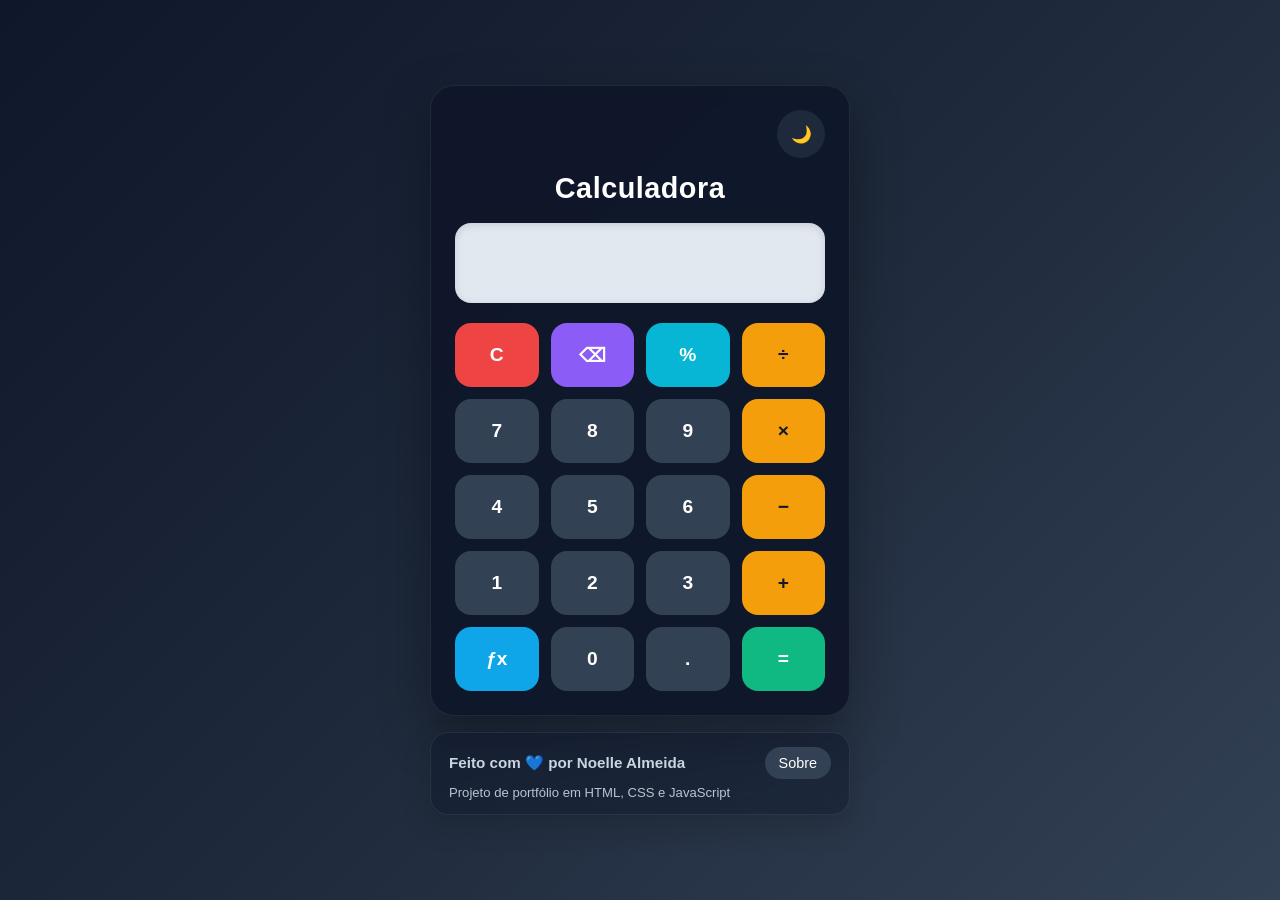
<file: index.html>
<!doctype html>
<html lang="pt-BR">
  <head>
    <meta charset="UTF-8" />
    <meta name="viewport" content="width=device-width, initial-scale=1.0" />
    <title>Calculadora</title>
    <link rel="icon" href="./favicon.svg?v=2" type="image/svg+xml" />
    <link rel="shortcut icon" href="./favicon.svg?v=2" type="image/svg+xml" />
    <link rel="stylesheet" href="style.css" />
  </head>
  <body>
    <main class="container">
      <section class="calculator">
        <div class="top-bar">
          <button class="theme-toggle" onclick="toggleTheme()" id="themeToggle">
            🌙
          </button>
        </div>

        <h1>Calculadora</h1>

        <input type="text" id="display" disabled />

        <div class="scientific-buttons hidden" id="scientificButtons">
          <button class="btn scientific" onclick="appendValue('(')">(</button>
          <button class="btn scientific" onclick="appendValue(')')">)</button>
          <button class="btn scientific" onclick="appendValue('π')">π</button>
          <button class="btn scientific" onclick="appendValue('^2')">x²</button>

          <button class="btn scientific" onclick="appendValue('^')">xʸ</button>
          <button class="btn scientific" onclick="appendFunction('sqrt(')">
            √
          </button>
          <button class="btn scientific" onclick="appendFunction('log(')">
            log
          </button>
          <button class="btn scientific" onclick="appendFunction('ln(')">
            ln
          </button>

          <button class="btn scientific" onclick="appendFunction('sin(')">
            sin
          </button>
          <button class="btn scientific" onclick="appendFunction('cos(')">
            cos
          </button>
          <button class="btn scientific" onclick="appendFunction('tan(')">
            tan
          </button>
          <button class="btn scientific" onclick="appendFunction('abs(')">
            abs
          </button>
        </div>

        <div class="buttons">
          <button class="btn clear" onclick="clearDisplay()">C</button>
          <button class="btn delete" onclick="deleteLast()">⌫</button>
          <button class="btn percent" onclick="applyPercent()">%</button>
          <button class="btn operator" onclick="appendValue('/')">÷</button>

          <button class="btn" onclick="appendValue('7')">7</button>
          <button class="btn" onclick="appendValue('8')">8</button>
          <button class="btn" onclick="appendValue('9')">9</button>
          <button class="btn operator" onclick="appendValue('*')">×</button>

          <button class="btn" onclick="appendValue('4')">4</button>
          <button class="btn" onclick="appendValue('5')">5</button>
          <button class="btn" onclick="appendValue('6')">6</button>
          <button class="btn operator" onclick="appendValue('-')">−</button>

          <button class="btn" onclick="appendValue('1')">1</button>
          <button class="btn" onclick="appendValue('2')">2</button>
          <button class="btn" onclick="appendValue('3')">3</button>
          <button class="btn operator" onclick="appendValue('+')">+</button>

          <button
            class="btn scientific-toggle-btn"
            onclick="toggleScientificMode()"
            id="scientificToggle"
            title="Abrir modo científico"
          >
            ƒx
          </button>
          <button class="btn" onclick="appendValue('0')">0</button>
          <button class="btn" onclick="appendValue('.')">.</button>
          <button class="btn equal" onclick="calculate()">=</button>
        </div>
      </section>

      <footer class="footer">
        <div class="footer-top">
          <p>Feito com 💙 por Noelle Almeida</p>
          <a href="about.html" class="footer-link">Sobre</a>
        </div>
        <span>Projeto de portfólio em HTML, CSS e JavaScript</span>
      </footer>
    </main>

    <script src="script.js"></script>
  </body>
</html>
</file>
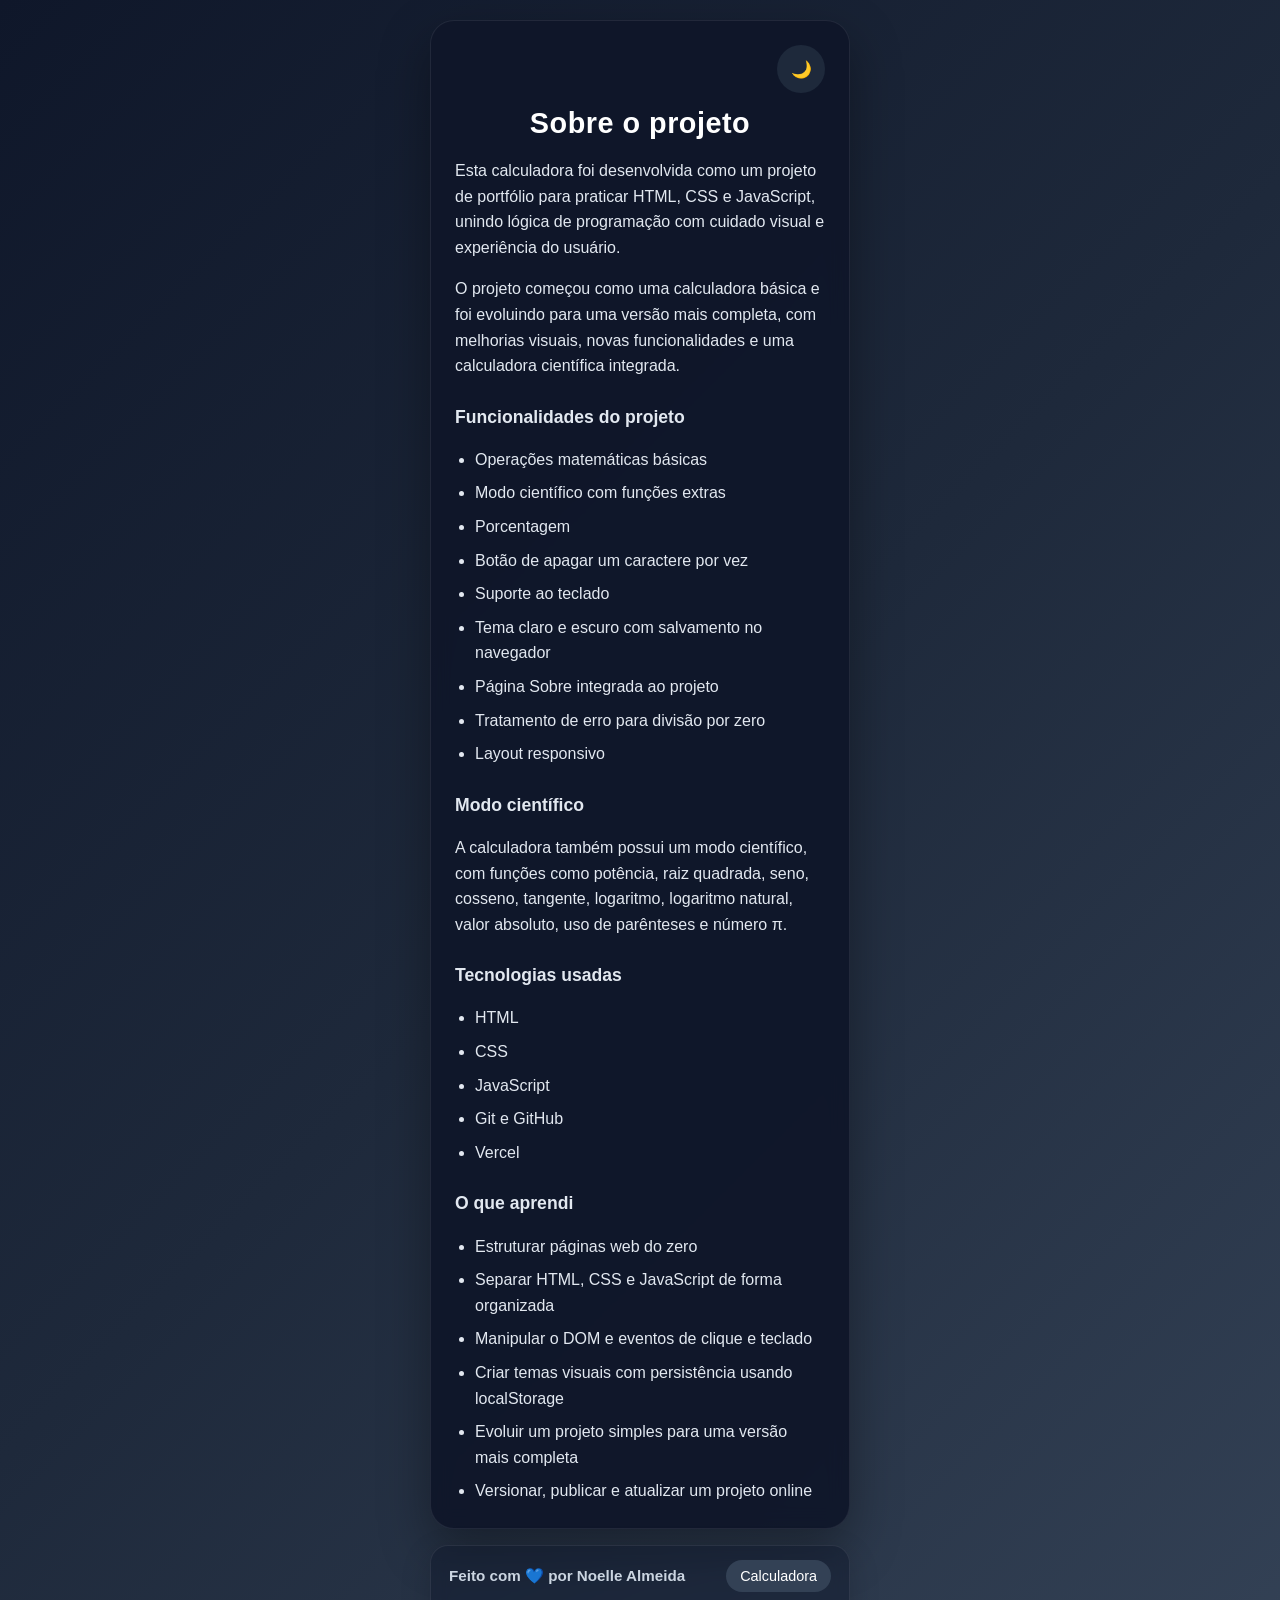
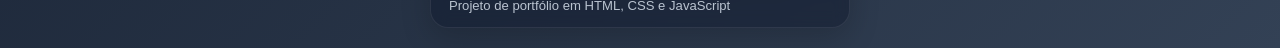
<file: about.html>
<!doctype html>
<html lang="pt-BR">
  <head>
    <meta charset="UTF-8" />
    <meta name="viewport" content="width=device-width, initial-scale=1.0" />
    <title>Sobre o Projeto</title>
    <link rel="icon" href="./favicon.svg?v=2" type="image/svg+xml" />
    <link rel="shortcut icon" href="./favicon.svg?v=2" type="image/svg+xml" />
    <link rel="stylesheet" href="style.css" />
  </head>
  <body>
    <main class="container">
      <section class="calculator about-card">
        <div class="top-bar">
          <button class="theme-toggle" onclick="toggleTheme()" id="themeToggle">
            🌙
          </button>
        </div>

        <h1>Sobre o projeto</h1>

        <div class="about-content">
          <p>
            Esta calculadora foi desenvolvida como um projeto de portfólio para
            praticar HTML, CSS e JavaScript, unindo lógica de programação com
            cuidado visual e experiência do usuário.
          </p>

          <p>
            O projeto começou como uma calculadora básica e foi evoluindo para
            uma versão mais completa, com melhorias visuais, novas
            funcionalidades e uma calculadora científica integrada.
          </p>

          <h2>Funcionalidades do projeto</h2>
          <ul>
            <li>Operações matemáticas básicas</li>
            <li>Modo científico com funções extras</li>
            <li>Porcentagem</li>
            <li>Botão de apagar um caractere por vez</li>
            <li>Suporte ao teclado</li>
            <li>Tema claro e escuro com salvamento no navegador</li>
            <li>Página Sobre integrada ao projeto</li>
            <li>Tratamento de erro para divisão por zero</li>
            <li>Layout responsivo</li>
          </ul>

          <h2>Modo científico</h2>
          <p>
            A calculadora também possui um modo científico, com funções como
            potência, raiz quadrada, seno, cosseno, tangente, logaritmo,
            logaritmo natural, valor absoluto, uso de parênteses e número π.
          </p>

          <h2>Tecnologias usadas</h2>
          <ul>
            <li>HTML</li>
            <li>CSS</li>
            <li>JavaScript</li>
            <li>Git e GitHub</li>
            <li>Vercel</li>
          </ul>

          <h2>O que aprendi</h2>
          <ul>
            <li>Estruturar páginas web do zero</li>
            <li>Separar HTML, CSS e JavaScript de forma organizada</li>
            <li>Manipular o DOM e eventos de clique e teclado</li>
            <li>Criar temas visuais com persistência usando localStorage</li>
            <li>Evoluir um projeto simples para uma versão mais completa</li>
            <li>Versionar, publicar e atualizar um projeto online</li>
          </ul>
        </div>
      </section>

      <footer class="footer">
        <div class="footer-top">
          <p>Feito com 💙 por Noelle Almeida</p>
          <a href="index.html" class="footer-link">Calculadora</a>
        </div>
        <span>Projeto de portfólio em HTML, CSS e JavaScript</span>
      </footer>
    </main>

    <script src="script.js"></script>
  </body>
</html>
</file>
<file: style.css>
* {
  margin: 0;
  padding: 0;
  box-sizing: border-box;
  font-family: Arial, sans-serif;
}

body {
  min-height: 100vh;
  background: linear-gradient(135deg, #0f172a, #1e293b, #334155);
  display: flex;
  align-items: center;
  justify-content: center;
  padding: 20px;
  transition: background 0.3s ease;
}

.container {
  width: 100%;
  max-width: 420px;
  display: flex;
  flex-direction: column;
  gap: 16px;
}

.calculator {
  background: rgba(15, 23, 42, 0.95);
  border: 1px solid rgba(255, 255, 255, 0.08);
  backdrop-filter: blur(10px);
  padding: 24px;
  border-radius: 24px;
  box-shadow: 0 20px 50px rgba(0, 0, 0, 0.35);
  transition:
    background 0.3s ease,
    transform 0.3s ease;
}

.top-bar {
  display: flex;
  justify-content: flex-end;
  margin-bottom: 14px;
}

.theme-toggle {
  width: 48px;
  height: 48px;
  border: none;
  border-radius: 50%;
  font-size: 1.05rem;
  font-weight: bold;
  cursor: pointer;
  background: #1e293b;
  color: white;
  transition:
    transform 0.2s ease,
    opacity 0.2s ease,
    box-shadow 0.2s ease;
}

.theme-toggle:hover {
  transform: scale(1.08);
  opacity: 0.98;
  box-shadow:
    0 0 0 3px rgba(148, 163, 184, 0.22),
    0 0 24px rgba(148, 163, 184, 0.35),
    0 0 44px rgba(148, 163, 184, 0.2);
}

.calculator h1 {
  color: white;
  text-align: center;
  margin-bottom: 18px;
  font-size: 1.8rem;
  letter-spacing: 0.5px;
}

#display {
  width: 100%;
  height: 80px;
  margin-bottom: 20px;
  border: none;
  outline: none;
  border-radius: 16px;
  padding: 16px;
  font-size: 2rem;
  text-align: right;
  background: #e2e8f0;
  color: #0f172a;
  box-shadow: inset 0 2px 8px rgba(0, 0, 0, 0.12);
}

.scientific-buttons {
  display: grid;
  grid-template-columns: repeat(4, 1fr);
  gap: 12px;
  margin-bottom: 16px;
}

.hidden {
  display: none;
}

.buttons {
  display: grid;
  grid-template-columns: repeat(4, 1fr);
  gap: 12px;
}

.btn {
  height: 64px;
  border: none;
  border-radius: 16px;
  font-size: 1.2rem;
  font-weight: bold;
  cursor: pointer;
  background: #334155;
  color: white;
  transition:
    transform 0.15s ease,
    opacity 0.15s ease,
    box-shadow 0.2s ease;
}

.btn:hover {
  transform: translateY(-3px) scale(1.02);
  opacity: 1;
  box-shadow:
    0 0 0 3px rgba(148, 163, 184, 0.22),
    0 0 28px rgba(96, 165, 250, 0.45),
    0 0 56px rgba(96, 165, 250, 0.22);
}

.btn:active {
  transform: scale(0.98);
}

.scientific {
  background: #0f766e;
}

.scientific:hover {
  box-shadow:
    0 0 0 3px rgba(20, 184, 166, 0.26),
    0 0 28px rgba(20, 184, 166, 0.56),
    0 0 56px rgba(20, 184, 166, 0.24);
}

.operator {
  background: #f59e0b;
  color: #111827;
}

.operator:hover {
  box-shadow:
    0 0 0 3px rgba(245, 158, 11, 0.28),
    0 0 28px rgba(245, 158, 11, 0.58),
    0 0 56px rgba(245, 158, 11, 0.26);
}

.equal {
  background: #10b981;
}

.equal:hover {
  box-shadow:
    0 0 0 3px rgba(16, 185, 129, 0.28),
    0 0 28px rgba(16, 185, 129, 0.6),
    0 0 56px rgba(16, 185, 129, 0.28);
}

.clear {
  background: #ef4444;
}

.clear:hover {
  box-shadow:
    0 0 0 3px rgba(239, 68, 68, 0.28),
    0 0 28px rgba(239, 68, 68, 0.58),
    0 0 56px rgba(239, 68, 68, 0.24);
}

.delete {
  background: #8b5cf6;
}

.delete:hover {
  box-shadow:
    0 0 0 3px rgba(139, 92, 246, 0.28),
    0 0 28px rgba(139, 92, 246, 0.58),
    0 0 56px rgba(139, 92, 246, 0.24);
}

.percent {
  background: #06b6d4;
}

.percent:hover {
  box-shadow:
    0 0 0 3px rgba(6, 182, 212, 0.28),
    0 0 28px rgba(6, 182, 212, 0.58),
    0 0 56px rgba(6, 182, 212, 0.24);
}

.scientific-toggle-btn {
  background: #0ea5e9;
}

.scientific-toggle-btn:hover {
  box-shadow:
    0 0 0 3px rgba(14, 165, 233, 0.28),
    0 0 28px rgba(14, 165, 233, 0.58),
    0 0 56px rgba(14, 165, 233, 0.26);
}

.footer {
  text-align: left;
  padding: 14px 18px;
  border-radius: 18px;
  background: rgba(15, 23, 42, 0.45);
  border: 1px solid rgba(255, 255, 255, 0.08);
  color: #cbd5e1;
  box-shadow: 0 10px 30px rgba(0, 0, 0, 0.18);
  backdrop-filter: blur(8px);
}

.footer-top {
  display: flex;
  align-items: center;
  justify-content: space-between;
  gap: 12px;
  margin-bottom: 6px;
}

.footer p {
  font-size: 0.95rem;
  font-weight: bold;
  margin: 0;
}

.footer span {
  display: block;
  font-size: 0.82rem;
  opacity: 0.9;
  margin-left: 0;
}

.footer-link {
  text-decoration: none;
  background: #334155;
  color: white;
  padding: 8px 14px;
  border-radius: 999px;
  font-size: 0.9rem;
  transition:
    transform 0.15s ease,
    opacity 0.15s ease,
    box-shadow 0.2s ease;
}

.footer-link:hover {
  transform: translateY(-2px);
  opacity: 0.98;
  box-shadow:
    0 0 18px rgba(96, 165, 250, 0.32),
    0 0 38px rgba(96, 165, 250, 0.14);
}

.about-card {
  max-width: 100%;
}

.about-content {
  color: #e2e8f0;
  display: flex;
  flex-direction: column;
  gap: 16px;
  line-height: 1.6;
}

.about-content h2 {
  font-size: 1.1rem;
  margin-top: 8px;
}

.about-content ul {
  padding-left: 20px;
  display: flex;
  flex-direction: column;
  gap: 8px;
}

/* TEMA CLARO */

body.light-theme {
  background: linear-gradient(135deg, #dbeafe, #e0f2fe, #f8fafc);
}

body.light-theme .calculator {
  background: rgba(255, 255, 255, 0.95);
  border: 1px solid rgba(15, 23, 42, 0.08);
  box-shadow: 0 20px 50px rgba(15, 23, 42, 0.12);
}

body.light-theme .theme-toggle {
  background: #e2e8f0;
  color: #0f172a;
}

body.light-theme .calculator h1 {
  color: #0f172a;
}

body.light-theme #display {
  background: #f8fafc;
  color: #0f172a;
  border: 1px solid #cbd5e1;
}

body.light-theme .btn {
  background: #cbd5e1;
  color: #0f172a;
}

body.light-theme .scientific {
  background: #0f766e;
  color: white;
}

body.light-theme .operator {
  background: #f59e0b;
  color: #111827;
}

body.light-theme .equal {
  background: #10b981;
  color: white;
}

body.light-theme .clear {
  background: #ef4444;
  color: white;
}

body.light-theme .delete {
  background: #8b5cf6;
  color: white;
}

body.light-theme .percent {
  background: #06b6d4;
  color: white;
}

body.light-theme .scientific-toggle-btn {
  background: #0284c7;
  color: white;
}

body.light-theme .footer {
  background: rgba(255, 255, 255, 0.75);
  color: #334155;
  border: 1px solid rgba(15, 23, 42, 0.08);
  box-shadow: 0 10px 30px rgba(15, 23, 42, 0.08);
}

body.light-theme .footer-link {
  background: #cbd5e1;
  color: #0f172a;
}

body.light-theme .about-content {
  color: #334155;
}

@media (max-width: 480px) {
  .calculator {
    padding: 18px;
    border-radius: 20px;
  }

  .calculator h1 {
    font-size: 1.5rem;
  }

  #display {
    height: 72px;
    font-size: 1.7rem;
  }

  .btn {
    height: 58px;
    font-size: 1.05rem;
  }

  .theme-toggle {
    width: 44px;
    height: 44px;
    font-size: 0.95rem;
  }

  .footer-top {
    flex-direction: column;
    align-items: center;
  }
}
</file>
